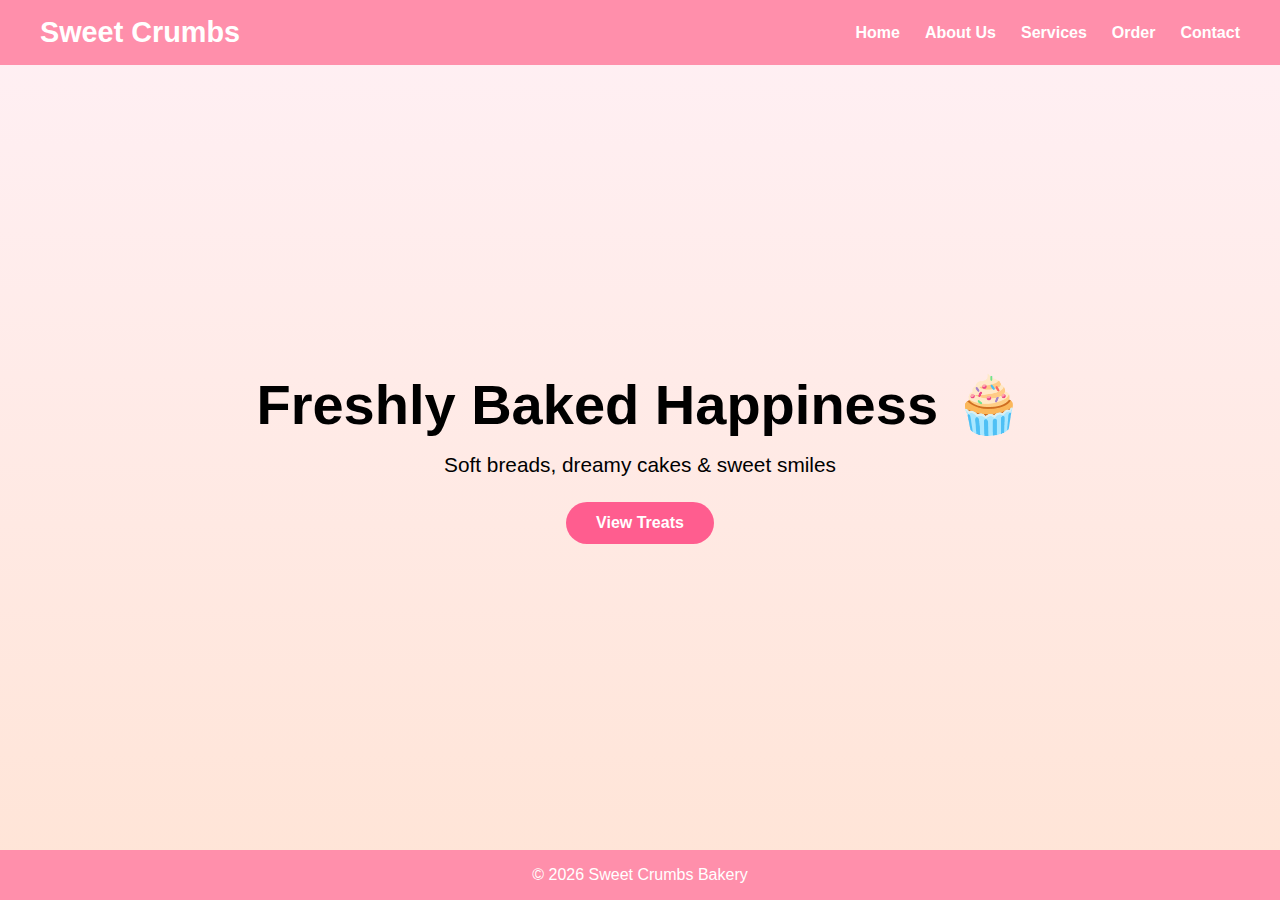
<file: index.html>
<!DOCTYPE html>
<html lang="en">
<head>
  <meta charset="UTF-8">
  <title>Sweet Crumbs Bakery</title>
  <meta name="viewport" content="width=device-width, initial-scale=1.0">
  <link rel="stylesheet" href="css/main.css">
  <link rel="stylesheet" href="css/layout.css">
  <link rel="stylesheet" href="css/responsive.css">
</head>
<body>

<header class="header">
  <nav class="navbar">
    <h1 class="logo">Sweet Crumbs</h1>
    <ul class="nav-links">
  <li><a href="index.html">Home</a></li>
  <li><a href="about.html">About Us</a></li>
  <li><a href="services.html">Services</a></li>
  <li><a href="order.html">Order</a></li>
  <li><a href="contact.html">Contact</a></li>
</ul>

    <button class="menu-btn">☰</button>
  </nav>
</header>

<section class="hero">
  <h2>Freshly Baked Happiness 🧁</h2>
  <p>Soft breads, dreamy cakes & sweet smiles</p>
  <a href="services.html" class="btn">View Treats</a>
</section>

<footer class="footer">
  © 2026 Sweet Crumbs Bakery
</footer>

<script src="js/main.js"></script>

</body>
</html>
</file>
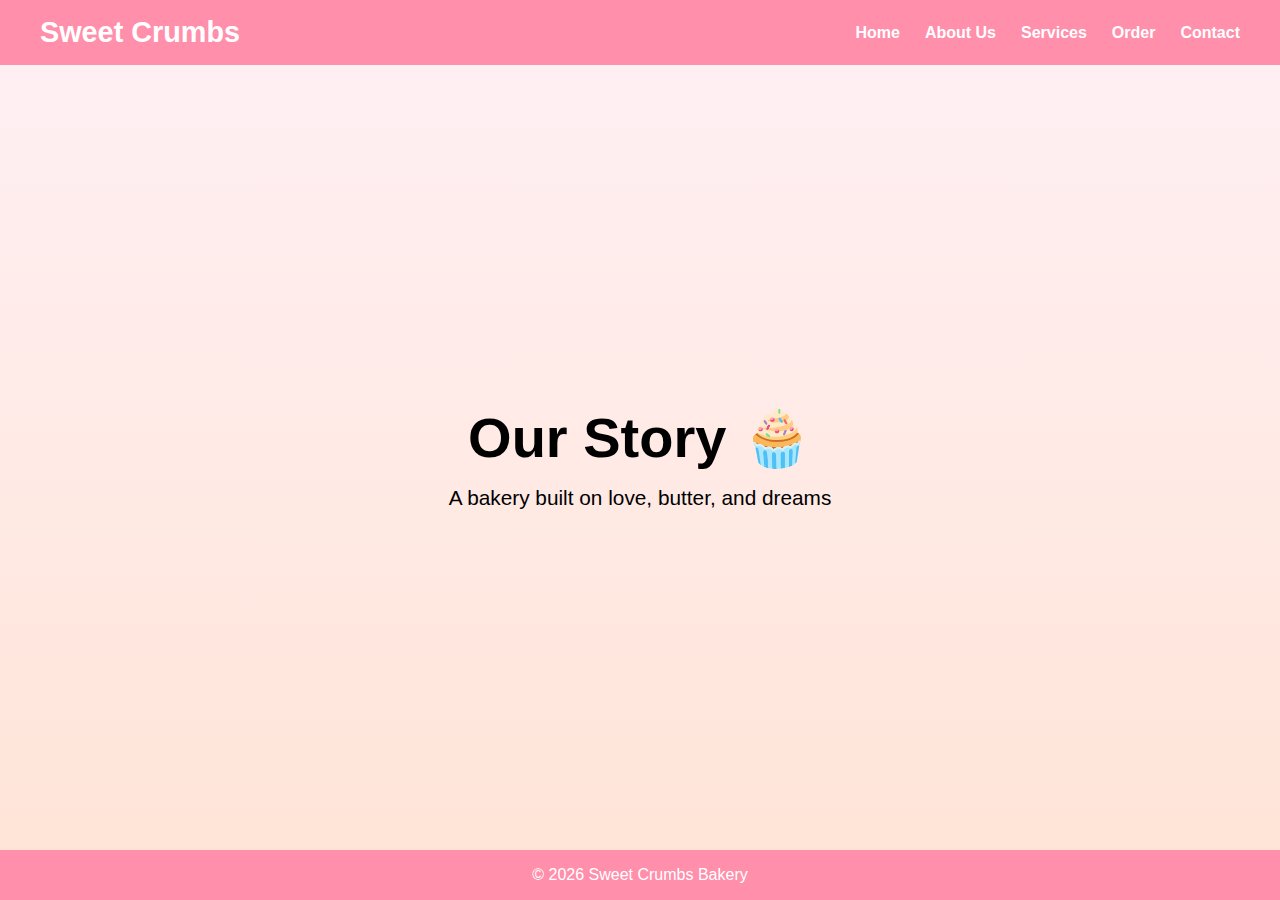
<file: about.html>
<!DOCTYPE html>
<html lang="en">
<head>
  <meta charset="UTF-8">
  <title>About | Sweet Crumbs</title>
  <meta name="viewport" content="width=device-width, initial-scale=1.0">
  <link rel="stylesheet" href="css/main.css">
  <link rel="stylesheet" href="css/layout.css">
  <link rel="stylesheet" href="css/responsive.css">
</head>
<body>
<header class="header">
  <nav class="navbar">
    <h1 class="logo">Sweet Crumbs</h1>
    <ul class="nav-links">
      <li><a href="index.html">Home</a></li>
      <li><a href="about.html">About Us</a></li>
      <li><a href="services.html">Services</a></li>
      <li><a href="order.html">Order</a></li>
      <li><a href="contact.html">Contact</a></li>
    </ul>
    <button class="menu-btn">☰</button>
  </nav>
</header>

<section class="hero">
  <h2>Our Story 🧁</h2>
  <p>A bakery built on love, butter, and dreams</p>
</section>

<footer class="footer">© 2026 Sweet Crumbs Bakery</footer>
<script src="js/main.js"></script>

</body>
</html>
</file>
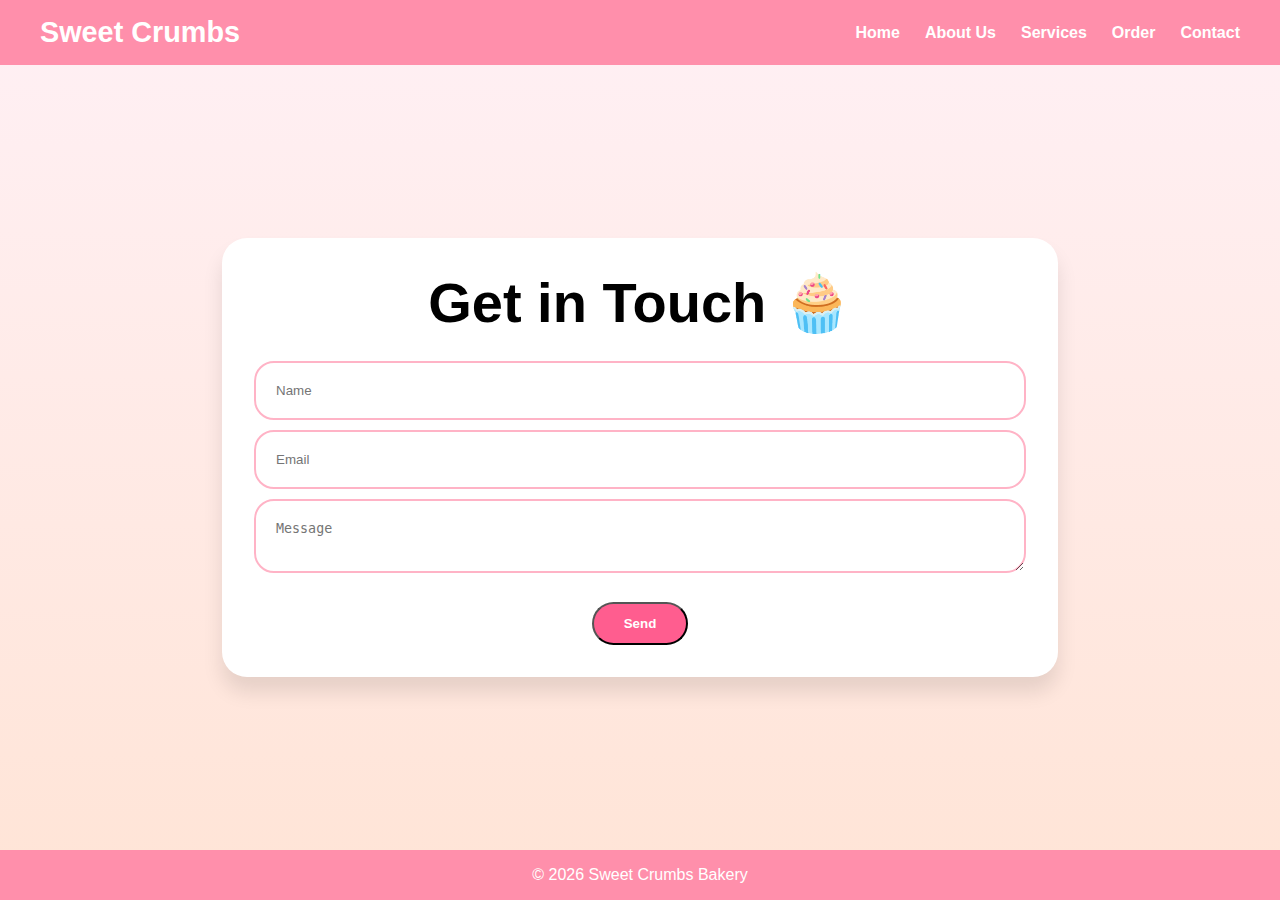
<file: contact.html>
<!DOCTYPE html>
<html lang="en">
<head>
  <meta charset="UTF-8">
  <title>Contact | Sweet Crumbs</title>
  <meta name="viewport" content="width=device-width, initial-scale=1.0">
  <link rel="stylesheet" href="css/main.css">
  <link rel="stylesheet" href="css/layout.css">
  <link rel="stylesheet" href="css/responsive.css">
</head>
<body>
<header class="header">
  <nav class="navbar">
    <h1 class="logo">Sweet Crumbs</h1>
    <ul class="nav-links">
      <li><a href="index.html">Home</a></li>
      <li><a href="about.html">About Us</a></li>
      <li><a href="services.html">Services</a></li>
      <li><a href="order.html">Order</a></li>
      <li><a href="contact.html">Contact</a></li>
    </ul>
    <button class="menu-btn">☰</button>
  </nav>
</header>

<section class="hero">
  <form id="contactForm" class="card">
    <h2>Get in Touch 🧁</h2>
    <input type="text" placeholder="Name" required>
    <input type="email" placeholder="Email" required>
    <textarea placeholder="Message" required></textarea>
    <button class="btn">Send</button>
  </form>
</section>

<footer class="footer">© 2026 Sweet Crumbs Bakery</footer>
<script src="js/main.js"></script>
<script src="js/form-validation.js"></script>
</body>
</html>
</file>
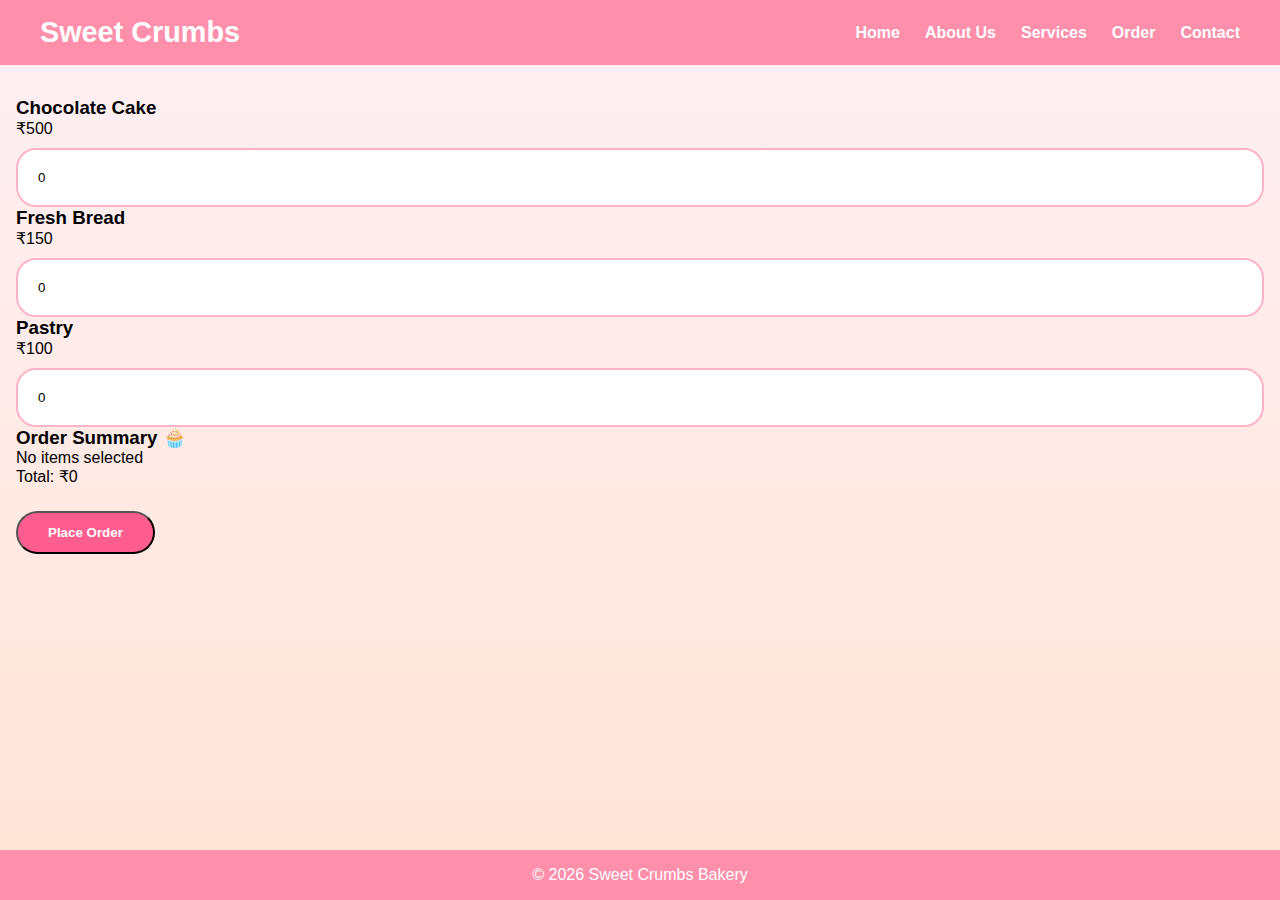
<file: order.html>
<!DOCTYPE html>
<html lang="en">
<head>
  <meta charset="UTF-8">
  <title>Order | Sweet Crumbs</title>
  <meta name="viewport" content="width=device-width, initial-scale=1.0">
  <link rel="stylesheet" href="css/main.css">
</head>
<body>

<header class="header">
  <nav class="navbar">
    <h1 class="logo">Sweet Crumbs</h1>
    <ul class="nav-links">
      <li><a href="index.html">Home</a></li>
      <li><a href="about.html">About Us</a></li>
      <li><a href="services.html">Services</a></li>
      <li><a href="order.html">Order</a></li>
      <li><a href="contact.html">Contact</a></li>
    </ul>
  </nav>
</header>
<section class="container order-page">
<div class="products" id="cartItems"></div>
  <div class="products">
    <div class="product-card">
      <h3>Chocolate Cake</h3>
      <p>₹500</p>
      <input type="number" min="0" value="0" data-name="Chocolate Cake" data-price="500">
    </div>

    <div class="product-card">
      <h3>Fresh Bread</h3>
      <p>₹150</p>
      <input type="number" min="0" value="0" data-name="Fresh Bread" data-price="150">
    </div>

    <div class="product-card">
      <h3>Pastry</h3>
      <p>₹100</p>
      <input type="number" min="0" value="0" data-name="Pastry" data-price="100">
    </div>
  </div>

  <div class="summary">
    <h3>Order Summary 🧁</h3>
    <ul id="summaryList"></ul>
    <p id="summaryTotal">Total: ₹0</p>
    <button id="placeOrder" class="btn">Place Order</button>
    <p id="status"></p>
  </div>
</section>
<!-- In order.html -->
<p id="orderStatus"></p>
<script src="js/order.js"></script>
<footer class="footer">© 2026 Sweet Crumbs Bakery</footer>
</body>
</html>
</file>
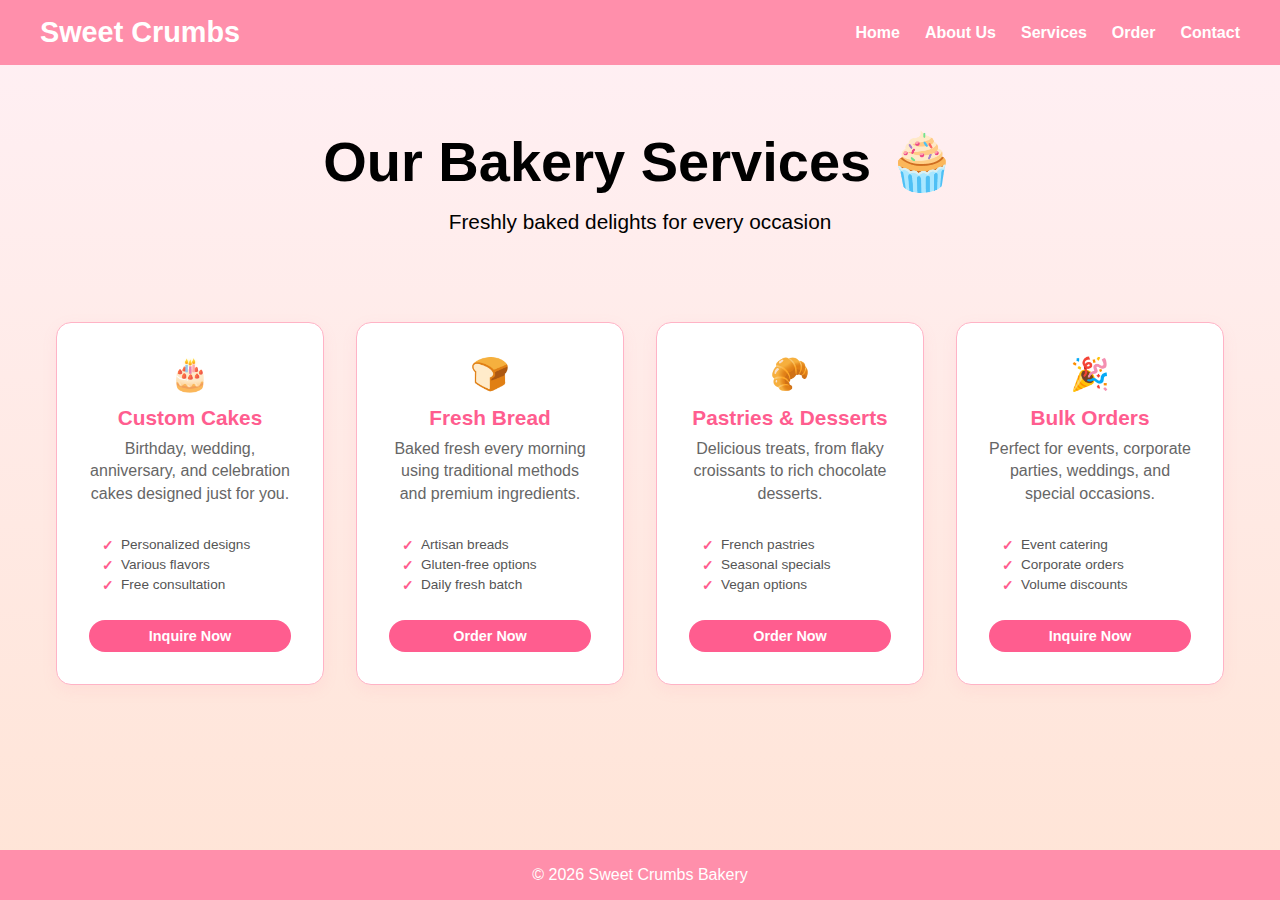
<file: services.html>
<!DOCTYPE html>
<html lang="en">
<head>
  <meta charset="UTF-8">
  <title>Services | Sweet Crumbs</title>
  <meta name="viewport" content="width=device-width, initial-scale=1.0">
  <link rel="stylesheet" href="css/main.css">
  <link rel="stylesheet" href="css/layout.css">
  <link rel="stylesheet" href="css/responsive.css">
</head>
<body>

<header class="header">
  <nav class="navbar">
    <h1 class="logo">Sweet Crumbs</h1>
    <ul class="nav-links">
      <li><a href="index.html">Home</a></li>
      <li><a href="about.html">About Us</a></li>
      <li><a href="services.html">Services</a></li>
      <li><a href="order.html">Order</a></li>
      <li><a href="contact.html">Contact</a></li>
    </ul>
    <button class="menu-btn">☰</button>
  </nav>
</header>

<main class="services-page">
  <section class="hero">
    <h2>Our Bakery Services 🧁</h2>
    <p>Freshly baked delights for every occasion</p>
  </section>

  <section class="services-container">
    <div class="services-grid">
      
      <!-- Box 1 -->
      <div class="service-box">
        <div class="service-icon">🎂</div>
        <h3>Custom Cakes</h3>
        <p>Birthday, wedding, anniversary, and celebration cakes designed just for you.</p>
        <ul class="service-features">
          <li>Personalized designs</li>
          <li>Various flavors</li>
          <li>Free consultation</li>
        </ul>
        <a href="contact.html" class="service-btn">Inquire Now</a>
      </div>

      <!-- Box 2 -->
      <div class="service-box">
        <div class="service-icon">🍞</div>
        <h3>Fresh Bread</h3>
        <p>Baked fresh every morning using traditional methods and premium ingredients.</p>
        <ul class="service-features">
          <li>Artisan breads</li>
          <li>Gluten-free options</li>
          <li>Daily fresh batch</li>
        </ul>
        <a href="order.html" class="service-btn">Order Now</a>
      </div>

      <!-- Box 3 -->
      <div class="service-box">
        <div class="service-icon">🥐</div>
        <h3>Pastries & Desserts</h3>
        <p>Delicious treats, from flaky croissants to rich chocolate desserts.</p>
        <ul class="service-features">
          <li>French pastries</li>
          <li>Seasonal specials</li>
          <li>Vegan options</li>
        </ul>
        <a href="order.html" class="service-btn">Order Now</a>
      </div>

      <!-- Box 4 -->
      <div class="service-box">
        <div class="service-icon">🎉</div>
        <h3>Bulk Orders</h3>
        <p>Perfect for events, corporate parties, weddings, and special occasions.</p>
        <ul class="service-features">
          <li>Event catering</li>
          <li>Corporate orders</li>
          <li>Volume discounts</li>
        </ul>
        <a href="contact.html" class="service-btn">Inquire Now</a>
      </div>

    </div>
  </section>
</main>

<footer class="footer">© 2026 Sweet Crumbs Bakery</footer>
<script src="js/main.js"></script>
</body>
</html>
</file>
<file: css/main.css>
* {
  margin: 0;
  padding: 0;
  box-sizing: border-box;
}

html, body {
  height: 100%;
}

body {
  font-family: 'Segoe UI', sans-serif;
  background: linear-gradient(180deg, #fff0f5, #ffe4d6) fixed;
  display: flex;
  flex-direction: column;
}

.header {
  background: #ff8fab;
  padding: 1rem 2rem;
}

.header .navbar {
  max-width: 1200px;
  margin: auto;
  display: flex;
  align-items: center;
  justify-content: space-between;
}

.header .navbar .logo {
  font-size: 1.8rem;
  font-weight: bold;
  color: white;
}

.header .navbar .nav-links {
  list-style: none;
  display: flex;
  gap: 25px;
}

.header .navbar .nav-links a {
  color: white;
  text-decoration: none;
  font-weight: 600;
}

.header .navbar .menu-btn {
  display: none;
  font-size: 26px;
  background: none;
  border: none;
  color: white;
  cursor: pointer;
}

.hero {
  flex: 1;
  display: flex;
  flex-direction: column;
  justify-content: center;
  align-items: center;
  text-align: center;
  padding: 3rem 1rem;
}

.hero h2 {
  font-size: 3rem;
  margin-bottom: 15px;
}

.hero p {
  font-size: 1.2rem;
}

.btn {
  margin-top: 25px;
  padding: 12px 30px;
  border-radius: 30px;
  background: #ff5d8f;
  color: white;
  text-decoration: none;
  font-weight: bold;
  transition: transform 0.3s;
}

.btn:hover {
  transform: scale(1.1);
}

.card {
  background: white;
  padding: 2rem;
  border-radius: 25px;
  text-align: center;
  box-shadow: 0 15px 20px rgba(0,0,0,0.1);
  transition: transform 0.3s;
}

.card:hover {
  transform: translateY(-12px);
}

main, .container, .order-page, .services-wrapper {
  flex: 1;
}

.footer {
  background: #ff8fab;
  text-align: center;
  padding: 1rem;
  color: white;
}

input, textarea {
  width: 100%;
  padding: 20px;
  margin-top: 10px;
  border-radius: 20px;
  border: 2px solid #ffb3c6;
  outline: none;
}

input:focus, textarea:focus {
  border-color: #ff5d8f;
}

.services-page {
  flex: 1;
  padding: 1rem;
}

.services-page .services-container {
  max-width: 1200px;
  margin: 0 auto;
  padding: 1rem;
}

.services-page .services-grid {
  display: grid;
  grid-template-columns: repeat(auto-fit, minmax(200px, 1fr));
  gap: 1.5rem;
  margin-top: 1.5rem;
}

.services-page .service-box {
  background: white;
  border-radius: 15px;
  padding: 1.5rem;
  text-align: center;
  box-shadow: 0 5px 15px rgba(255, 141, 171, 0.1);
  transition: all 0.3s ease;
  border: 1px solid #ffb3c6;
  min-height: 280px;
  display: flex;
  flex-direction: column;
  justify-content: space-between;
}

.services-page .service-box:hover {
  transform: translateY(-5px);
  box-shadow: 0 10px 25px rgba(255, 141, 171, 0.2);
}

.service-icon {
  font-size: 2rem;
  margin-bottom: 0.8rem;
}

.services-page .service-box h3 {
  color: #ff5d8f;
  margin-bottom: 0.5rem;
  font-size: 1.2rem;
}

.services-page .service-box p {
  color: #666;
  margin-bottom: 1rem;
  font-size: 0.9rem;
  line-height: 1.4;
  flex-grow: 1;
}

.service-features {
  list-style: none;
  margin: 1rem 0;
  text-align: left;
  padding-left: 0.8rem;
  font-size: 0.85rem;
}

.service-features li {
  margin-bottom: 0.3rem;
  color: #555;
  position: relative;
  padding-left: 1.2rem;
}

.service-features li:before {
  content: "✓";
  color: #ff5d8f;
  position: absolute;
  left: 0;
  font-weight: bold;
  font-size: 0.9rem;
}

.service-btn {
  display: inline-block;
  background: #ff5d8f;
  color: white;
  padding: 0.5rem 1rem;
  border-radius: 20px;
  text-decoration: none;
  font-weight: bold;
  font-size: 0.9rem;
  margin-top: 0.5rem;
  transition: all 0.3s;
}

.service-btn:hover {
  background: #ff8fab;
  transform: scale(1.05);
}

.order-page {
  flex: 1;
  padding: 2rem 1rem;
}

/* RESPONSIVE STYLES */
@media (max-width: 768px) {
  .header .navbar .nav-links {
    display: none;
  }
  
  .header .navbar .menu-btn {
    display: block;
  }
  
  .hero h2 {
    font-size: 2rem;
  }
  
  .hero p {
    font-size: 1rem;
  }
  
  .services-page .services-grid {
    grid-template-columns: repeat(auto-fit, minmax(150px, 1fr));
    gap: 1rem;
  }
  
  .services-page .service-box {
    padding: 1rem;
    min-height: 250px;
  }
  
  .services-page .service-box h3 {
    font-size: 1.1rem;
  }
  
  .services-page .service-box p {
    font-size: 0.85rem;
  }
}

@media (max-width: 480px) {
  .header {
    padding: 0.75rem 1rem;
  }
  
  .header .navbar .logo {
    font-size: 1.5rem;
  }
  
  .hero {
    padding: 2rem 1rem;
  }
  
  .hero h2 {
    font-size: 1.75rem;
  }
  
  .btn {
    padding: 10px 20px;
    font-size: 0.9rem;
  }
  
  .services-page .services-grid {
    grid-template-columns: 1fr;
  }
}
</file>
<file: css/layout.css>
.order-page {
  display: grid;
  grid-template-columns: 2fr 1fr;
  gap: 40px;
  max-width: 1200px;
  width: 90%;
  margin: 2rem auto;
  padding: 2rem;
  background: white;
  border-radius: 15px;
  box-shadow: 0 10px 30px rgba(0, 0, 0, 0.1);
  min-height: 60vh;
}

.products {
  display: grid;
  grid-template-columns: repeat(auto-fit, minmax(250px, 1fr));
  gap: 25px;
}

.product-card {
  background: #f9f9f9;
  padding: 25px;
  border-radius: 15px;
  box-shadow: 0 10px 30px rgba(0, 0, 0, 0.1);
  text-align: center;
  transition: transform 0.3s;
  border: 2px solid #ffb3c6;
}

.product-card:hover {
  transform: translateY(-5px);
  box-shadow: 0 15px 40px rgba(0, 0, 0, 0.15);
}

.product-card h3 {
  color: #ff5d8f;
  font-size: 1.4rem;
  margin-bottom: 10px;
}

.product-card p {
  color: #333;
  font-size: 1.3rem;
  font-weight: bold;
  margin-bottom: 20px;
}

.product-card input[type="number"] {
  width: 80px;
  padding: 10px;
  text-align: center;
  font-size: 1rem;
  border: 2px solid #ffb3c6;
  border-radius: 10px;
  margin-top: 10px;
}

.product-card input[type="number"]:focus {
  border-color: #ff5d8f;
  outline: none;
}

.summary {
  background: #f9f9f9;
  padding: 30px;
  border-radius: 15px;
  box-shadow: 0 10px 30px rgba(0, 0, 0, 0.1);
  border: 2px solid #ffb3c6;
  height: fit-content;
}

.summary h3 {
  color: #ff5d8f;
  font-size: 1.5rem;
  margin-bottom: 20px;
  text-align: center;
}

.summary ul {
  margin: 1.5rem 0;
  padding: 0;
}

.summary-item {
  padding: 0.8rem 0;
  border-bottom: 1px solid #eee;
  font-size: 1rem;
  color: #555;
  display: flex;
  justify-content: space-between;
}

.empty-message {
  text-align: center;
  color: #999;
  font-style: italic;
  padding: 1rem 0;
}

#summaryTotal {
  font-size: 1.5rem;
  font-weight: bold;
  color: #ff5d8f;
  text-align: center;
  margin: 1.5rem 0;
  padding: 1rem;
  background: white;
  border-radius: 15px;
}

#placeOrder {
  width: 100%;
  margin-top: 1rem;
  font-size: 1.1rem;
  padding: 15px;
}

.order-error {
  color: #ff5d8f !important;
  background-color: #ffe6ee !important;
  padding: 10px;
  border-radius: 10px;
  text-align: center;
}

.order-success {
  color: #ff8fab !important;
  background-color: #fff0f5 !important;
  padding: 10px;
  border-radius: 10px;
  text-align: center;
  font-weight: bold;
}

#orderStatus {
  text-align: center;
  margin-top: 1rem;
  font-weight: bold;
  min-height: 24px;
  padding: 10px;
  border-radius: 15px;
}

/* RESPONSIVE STYLES FOR LAYOUT */
@media (max-width: 992px) {
  .order-page {
    grid-template-columns: 1fr;
    gap: 30px;
    padding: 1.5rem;
    margin: 1.5rem auto;
  }
  
  .products {
    grid-template-columns: repeat(auto-fit, minmax(220px, 1fr));
    gap: 20px;
  }
  
  .product-card {
    padding: 20px;
  }
  
  .product-card h3 {
    font-size: 1.3rem;
  }
  
  .product-card p {
    font-size: 1.2rem;
  }
}

@media (max-width: 768px) {
  .order-page {
    width: 95%;
    padding: 1rem;
  }
  
  .products {
    grid-template-columns: repeat(auto-fit, minmax(200px, 1fr));
    gap: 15px;
  }
  
  .product-card {
    padding: 15px;
  }
  
  .product-card h3 {
    font-size: 1.2rem;
  }
  
  .product-card p {
    font-size: 1.1rem;
  }
  
  .summary {
    padding: 20px;
  }
  
  .summary h3 {
    font-size: 1.3rem;
  }
  
  #summaryTotal {
    font-size: 1.3rem;
    padding: 0.8rem;
  }
}

@media (max-width: 480px) {
  .order-page {
    margin: 1rem auto;
    padding: 0.75rem;
  }
  
  .products {
    grid-template-columns: 1fr;
  }
  
  .product-card {
    padding: 15px 10px;
  }
  
  .product-card input[type="number"] {
    width: 70px;
    padding: 8px;
  }
  
  .summary {
    padding: 15px;
  }
  
  #placeOrder {
    padding: 12px;
    font-size: 1rem;
  }
}
</file>
<file: css/responsive.css>
/* ============================================
   RESPONSIVE.CSS - MOBILE-FIRST STYLES
   (No dark mode for phone view)
   ============================================ */

/* ===== MOBILE MENU BUTTON (Always show on mobile) ===== */
@media (max-width: 992px) {
  .header .navbar .menu-btn {
    display: block;
  }
  
  .header .navbar .nav-links {
    display: none;
  }
}

/* ===== MOBILE MENU OVERLAY (For all mobile sizes) ===== */
@media (max-width: 992px) {
  .mobile-menu-overlay {
    position: fixed;
    top: 0;
    left: 0;
    width: 100%;
    height: 100%;
    background: rgba(255, 143, 171, 0.98);
    z-index: 1000;
    display: none;
    flex-direction: column;
    justify-content: center;
    align-items: center;
  }
  
  .mobile-menu-overlay.active {
    display: flex;
  }
  
  .mobile-nav-links {
    list-style: none;
    text-align: center;
    padding: 0;
    width: 90%;
  }
  
  .mobile-nav-links li {
    margin: 1.5rem 0;
  }
  
  .mobile-nav-links a {
    color: white;
    text-decoration: none;
    font-size: 1.3rem;
    font-weight: bold;
    padding: 0.8rem 1.5rem;
    display: inline-block;
    border-radius: 30px;
    transition: all 0.3s;
    background: rgba(255, 255, 255, 0.1);
  }
  
  .mobile-nav-links a:hover {
    background: rgba(255, 255, 255, 0.2);
    transform: scale(1.05);
  }
  
  .close-btn {
    position: absolute;
    top: 1.5rem;
    right: 1.5rem;
    background: none;
    border: none;
    color: white;
    font-size: 2.2rem;
    cursor: pointer;
    width: 45px;
    height: 45px;
    border-radius: 50%;
    display: flex;
    align-items: center;
    justify-content: center;
  }
  
  .close-btn:hover {
    background: rgba(255, 255, 255, 0.1);
  }
}

/* ===== SMALL MOBILE (0-480px) ===== */
@media (max-width: 480px) {
  /* Header adjustments */
  .header {
    padding: 0.5rem 1rem;
  }
  
  .header .navbar .logo {
    font-size: 1.4rem;
  }
  
  /* Hero section */
  .hero {
    padding: 1.5rem 0.75rem;
  }
  
  .hero h2 {
    font-size: 1.6rem;
    margin-bottom: 0.5rem;
  }
  
  .hero p {
    font-size: 0.95rem;
    margin-bottom: 0.5rem;
  }
  
  /* Buttons */
  .btn {
    padding: 0.6rem 1.2rem;
    font-size: 0.85rem;
    margin-top: 1rem;
  }
  
  /* Cards */
  .card {
    padding: 1.2rem;
    width: 95%;
    margin: 0.5rem auto;
  }
  
  /* Forms */
  input, textarea {
    padding: 0.8rem;
    font-size: 16px;
  }
  
  /* Services page */
  .services-page .services-grid {
    grid-template-columns: 1fr;
    gap: 0.8rem;
    margin-top: 1rem;
  }
  
  .services-page .service-box {
    padding: 1rem;
    min-height: 220px;
  }
  
  .service-icon {
    font-size: 1.6rem;
    margin-bottom: 0.5rem;
  }
  
  .services-page .service-box h3 {
    font-size: 1rem;
    margin-bottom: 0.3rem;
  }
  
  .services-page .service-box p {
    font-size: 0.8rem;
    line-height: 1.3;
  }
  
  /* Hide service features on very small screens */
  .service-features {
    display: none;
  }
  
  .service-btn {
    padding: 0.4rem 0.8rem;
    font-size: 0.8rem;
  }
  
  /* Footer */
  .footer {
    padding: 0.6rem;
    font-size: 0.85rem;
  }
}

/* ===== MEDIUM MOBILE (481px - 768px) ===== */
@media (min-width: 481px) and (max-width: 768px) {
  /* Header */
  .header {
    padding: 0.75rem 1.5rem;
  }
  
  /* Hero */
  .hero {
    padding: 2rem 1rem;
  }
  
  .hero h2 {
    font-size: 1.8rem;
  }
  
  .hero p {
    font-size: 1rem;
  }
  
  /* Services */
  .services-page .services-grid {
    grid-template-columns: repeat(2, 1fr);
    gap: 1rem;
  }
  
  .services-page .service-box {
    min-height: 250px;
    padding: 1.2rem;
  }
  
  .services-page .service-box h3 {
    font-size: 1.1rem;
  }
  
  .services-page .service-box p {
    font-size: 0.85rem;
  }
  
  /* Show service features on medium screens */
  .service-features {
    display: block;
    font-size: 0.8rem;
  }
  
  .service-features li {
    font-size: 0.8rem;
    padding-left: 1rem;
  }
}

/* ===== TABLETS (769px - 992px) ===== */
@media (min-width: 769px) and (max-width: 992px) {
  .hero h2 {
    font-size: 2.2rem;
  }
  
  .hero p {
    font-size: 1.1rem;
  }
  
  /* Services */
  .services-page .services-grid {
    grid-template-columns: repeat(2, 1fr);
    gap: 1.5rem;
  }
  
  .services-page .service-box {
    min-height: 280px;
  }
  
  .services-page .service-box h3 {
    font-size: 1.2rem;
  }
  
  .services-page .service-box p {
    font-size: 0.9rem;
  }
}

/* ===== DESKTOP (993px and above) ===== */
@media (min-width: 993px) {
  /* Hide mobile menu button on desktop */
  .header .navbar .menu-btn {
    display: none;
  }
  
  /* Show desktop navigation */
  .header .navbar .nav-links {
    display: flex;
  }
  
  /* Services grid for desktop */
  .services-page .services-grid {
    grid-template-columns: repeat(4, 1fr);
    gap: 2rem;
  }
  
  .services-page .service-box {
    min-height: 320px;
    padding: 2rem;
  }
  
  .services-page .service-box h3 {
    font-size: 1.3rem;
  }
  
  .services-page .service-box p {
    font-size: 1rem;
  }
}

/* ===== LARGE DESKTOP (1200px and above) ===== */
@media (min-width: 1200px) {
  .header .navbar {
    max-width: 1200px;
  }
  
  .hero h2 {
    font-size: 3.5rem;
  }
  
  .hero p {
    font-size: 1.3rem;
  }
}

/* ===== TOUCH DEVICE OPTIMIZATIONS ===== */
@media (hover: none) and (pointer: coarse) {
  /* Remove hover effects on touch devices */
  .btn:hover,
  .card:hover,
  .product-card:hover,
  .services-page .service-box:hover,
  .service-btn:hover,
  .mobile-nav-links a:hover {
    transform: none;
  }
  
  /* Increase touch target sizes */
  .btn,
  .service-btn,
  .mobile-nav-links a,
  .product-card input[type="number"],
  input,
  textarea {
    min-height: 44px;
  }
  
  .btn,
  .service-btn,
  .mobile-nav-links a {
    display: flex;
    align-items: center;
    justify-content: center;
  }
}

/* ===== LANDSCAPE ORIENTATION OPTIMIZATIONS ===== */
@media (orientation: landscape) and (max-height: 500px) {
  /* Compact header for landscape */
  .header {
    padding: 0.5rem 1rem;
  }
  
  /* Adjust hero for landscape */
  .hero {
    padding: 1rem;
    min-height: auto;
  }
  
  .hero h2 {
    font-size: 1.8rem;
    margin-bottom: 0.5rem;
  }
  
  .hero p {
    font-size: 0.9rem;
    margin-bottom: 0.5rem;
  }
  
  /* Services grid adjustment for landscape */
  .services-page .services-grid {
    grid-template-columns: repeat(2, 1fr);
    gap: 0.8rem;
  }
  
  .services-page .service-box {
    min-height: 200px;
    padding: 0.8rem;
  }
  
  .service-icon {
    font-size: 1.5rem;
  }
  
  .services-page .service-box h3 {
    font-size: 1rem;
  }
  
  .services-page .service-box p {
    font-size: 0.8rem;
  }
  
  /* Mobile menu adjustments for landscape */
  .mobile-nav-links {
    flex-direction: row;
    flex-wrap: wrap;
    justify-content: center;
    gap: 0.5rem;
  }
  
  .mobile-nav-links li {
    margin: 0.5rem;
  }
  
  .mobile-nav-links a {
    font-size: 1rem;
    padding: 0.5rem 1rem;
  }
}

/* ===== PRINT STYLES ===== */
@media print {
  .header,
  .footer,
  .menu-btn,
  .btn,
  .service-btn,
  .product-card input[type="number"],
  #placeOrder,
  .mobile-menu-overlay {
    display: none !important;
  }
  
  body {
    background: white !important;
    color: black !important;
    font-size: 12pt;
  }
  
  .card,
  .services-page .service-box,
  .product-card,
  .summary,
  .order-page {
    box-shadow: none !important;
    border: 1px solid #ccc !important;
    page-break-inside: avoid;
  }
  
  a {
    color: black !important;
    text-decoration: none !important;
  }
  
  .hero h2 {
    font-size: 18pt !important;
  }
  
  .hero p {
    font-size: 12pt !important;
  }
}
</file>
